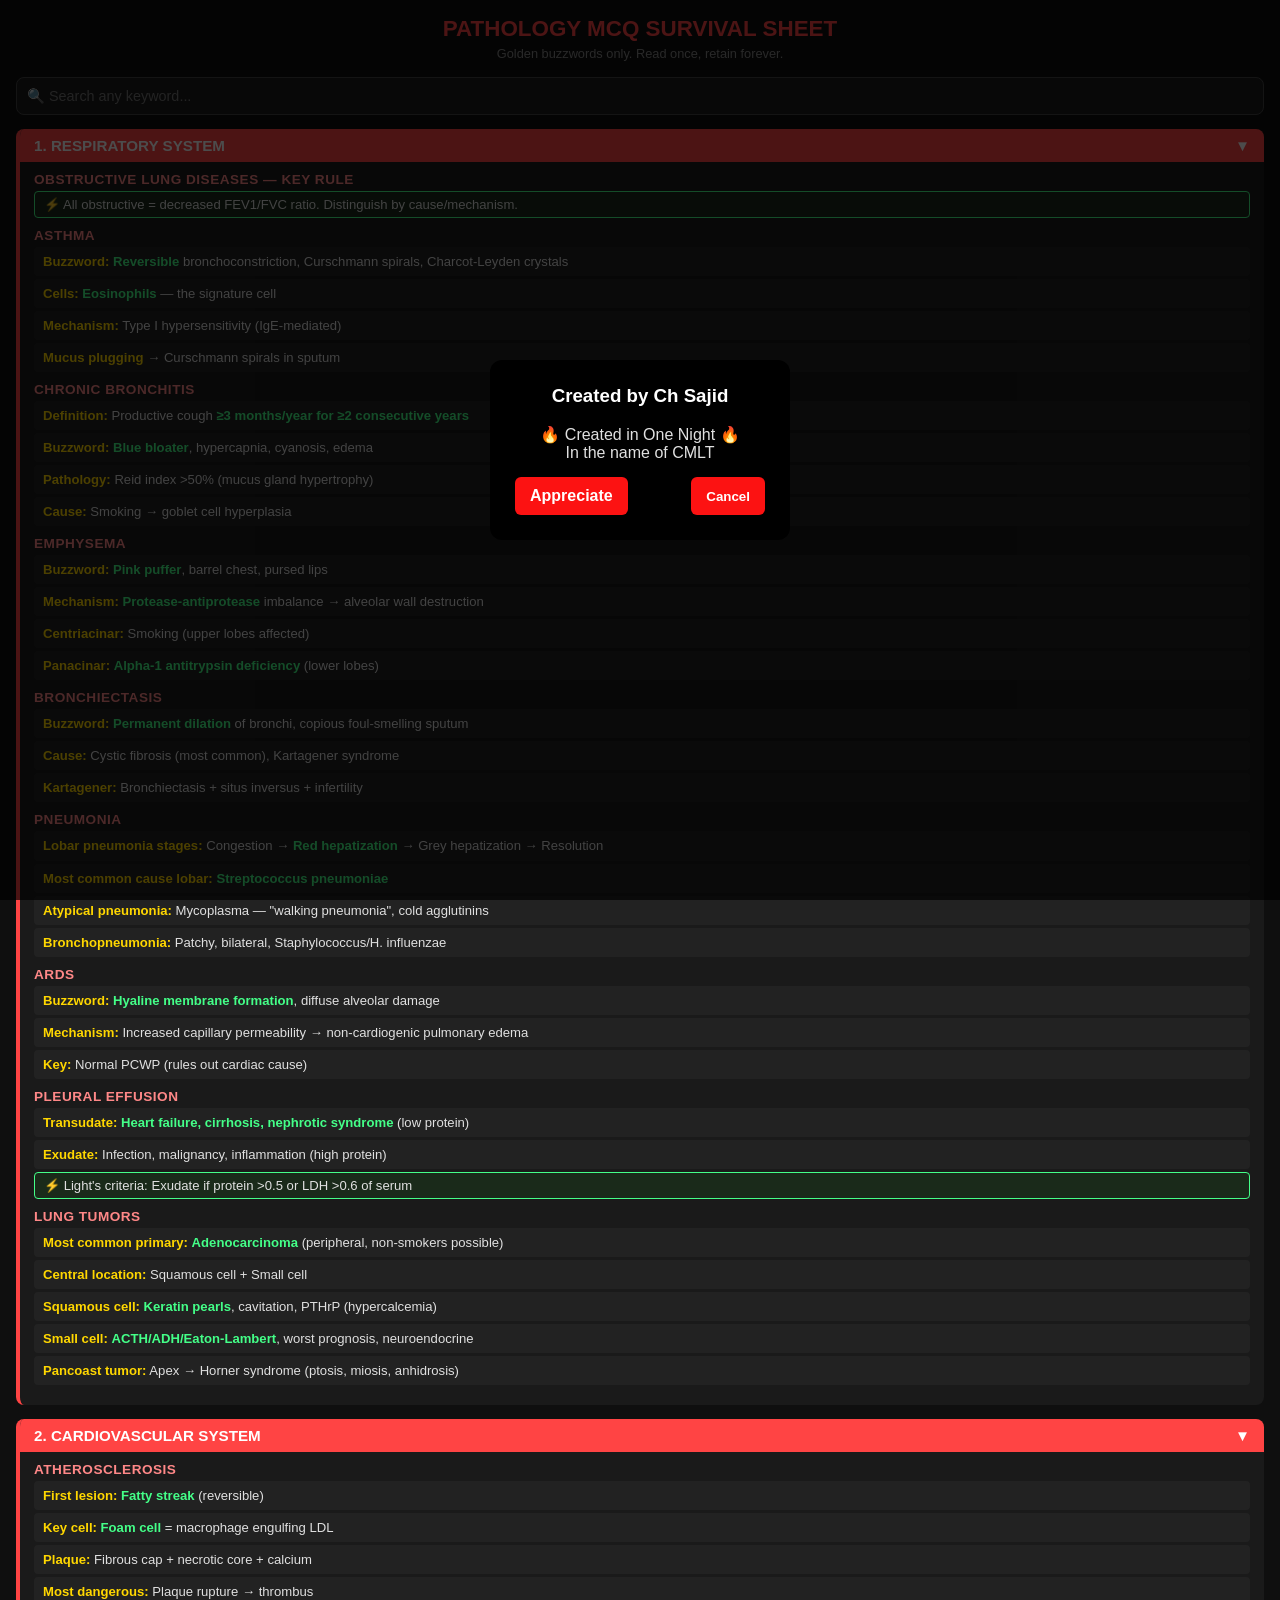
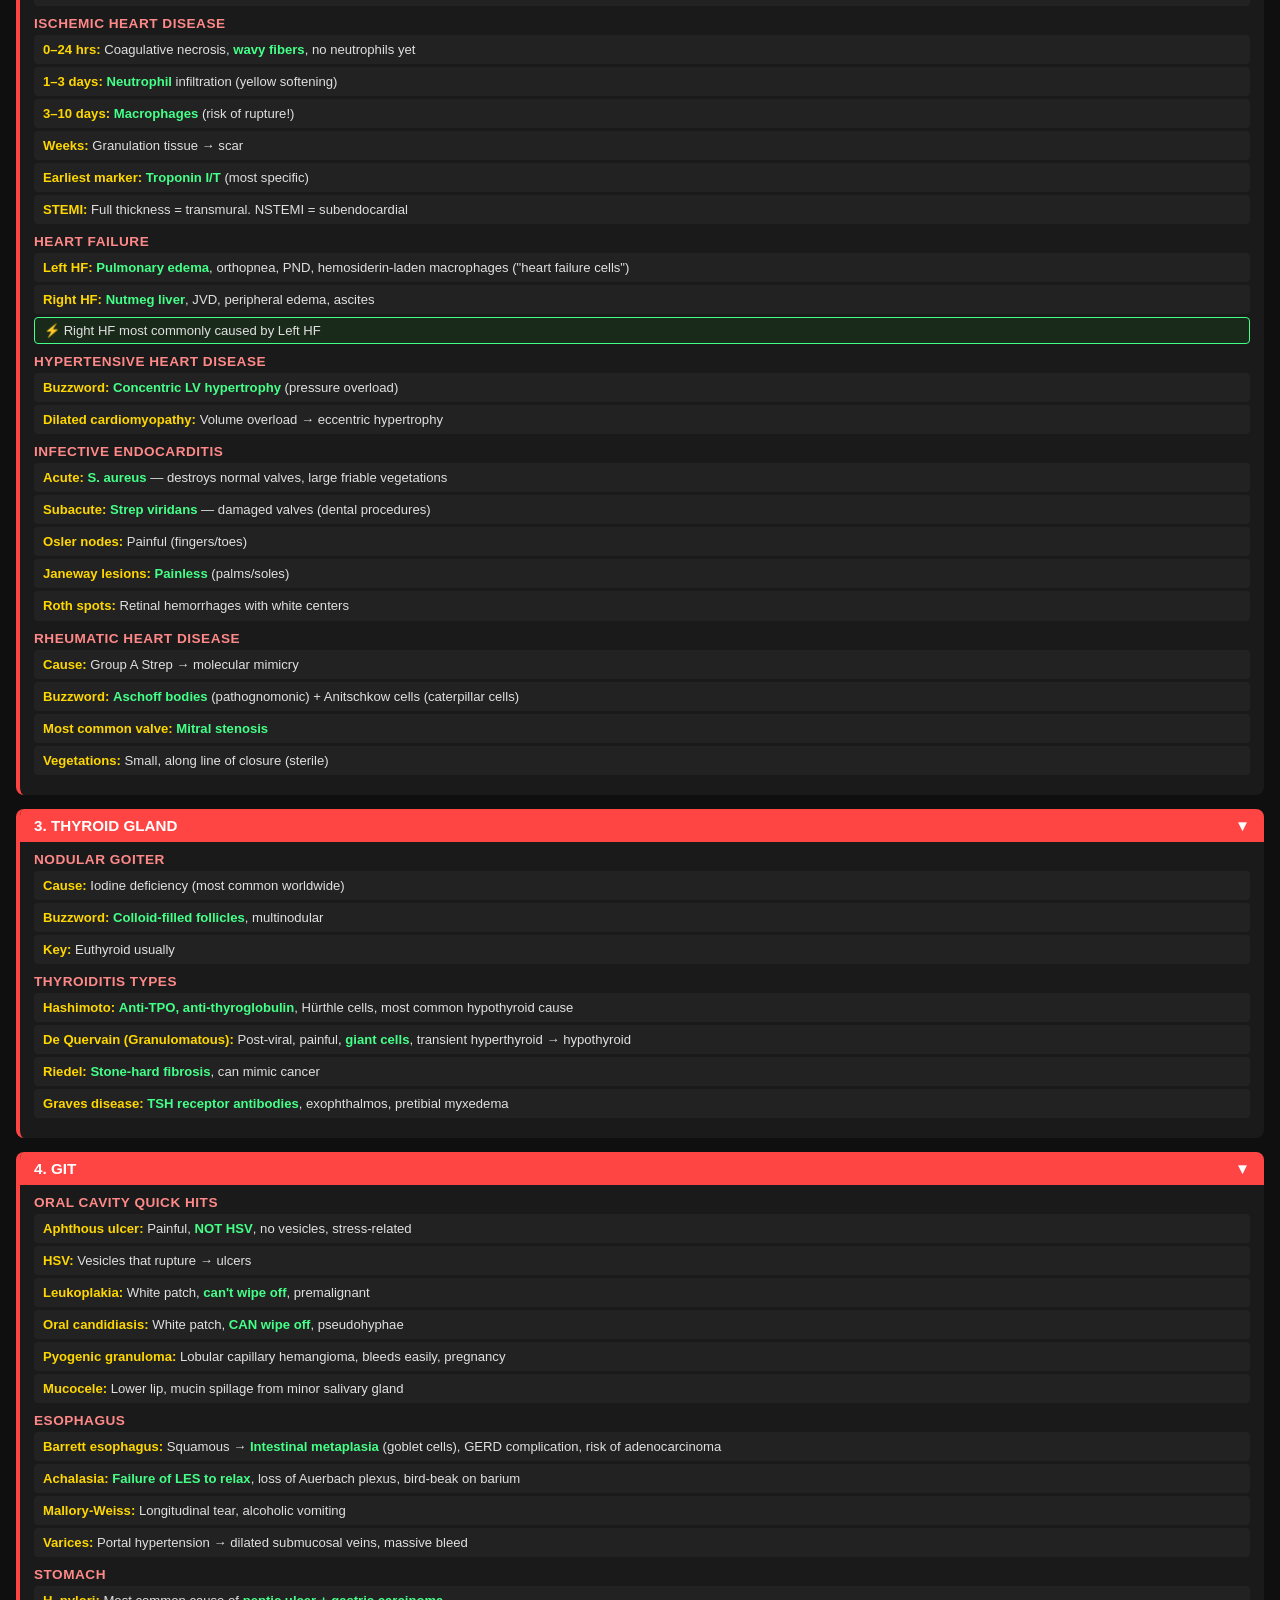
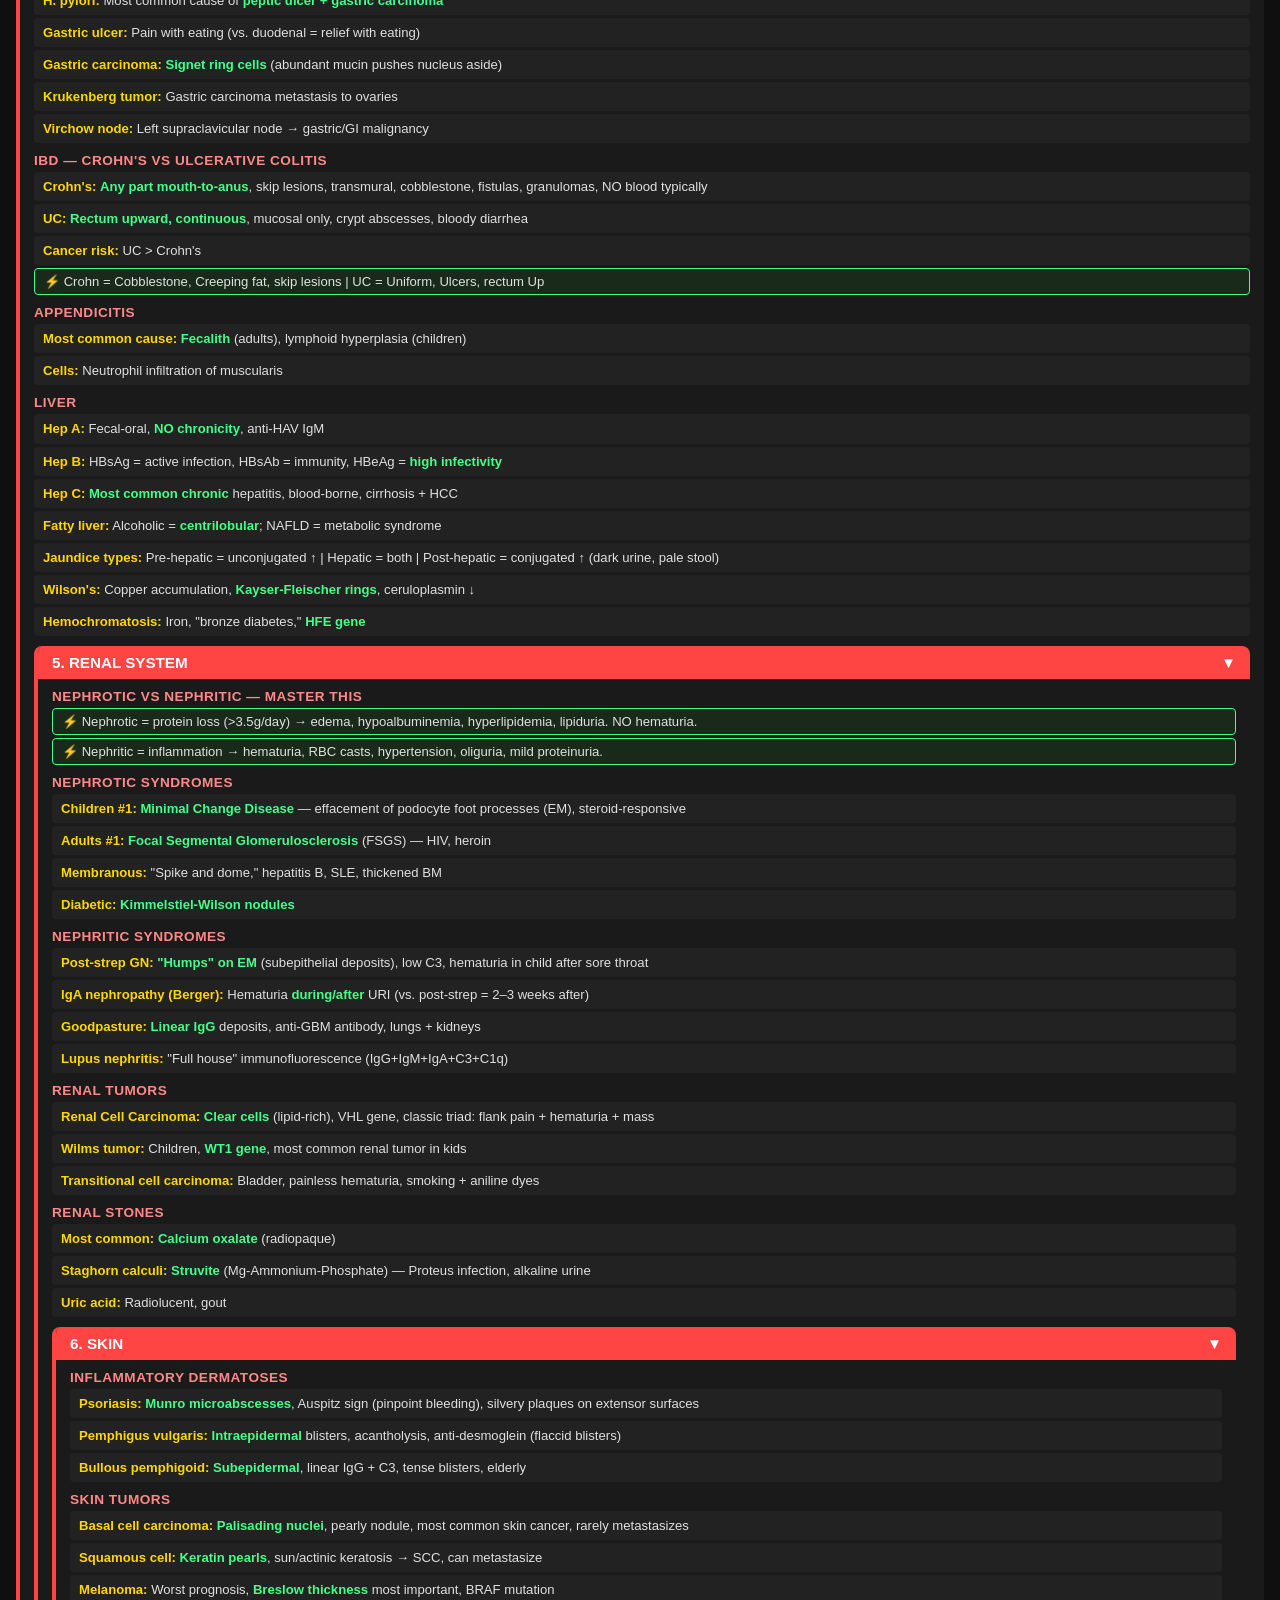
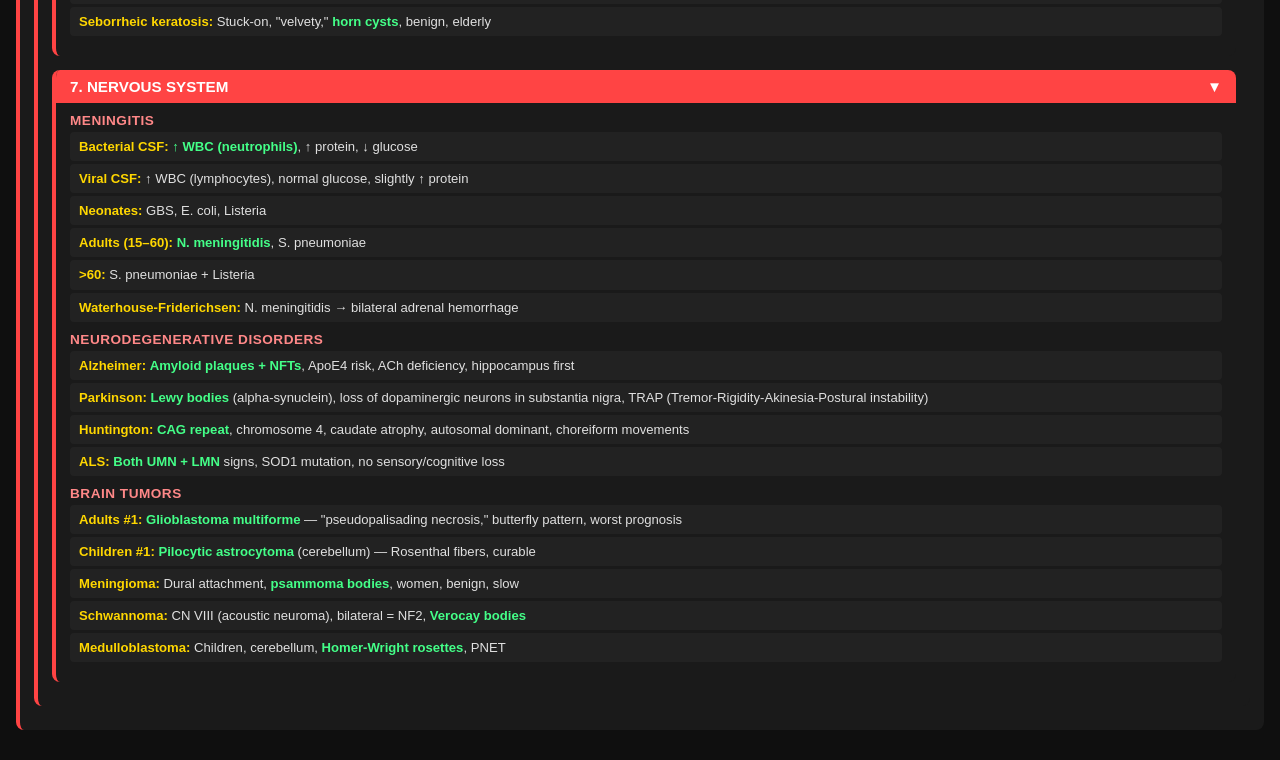
<file: index.html>
<!DOCTYPE html>
<html lang="en">
<head>
<meta charset="UTF-8">
<meta name="viewport" content="width=device-width, initial-scale=1.0">
<title>Pathology MCQ Cheat Sheet</title>
<link rel="stylesheet" href="style.css">
 
</head>
<body>

<h1> PATHOLOGY MCQ SURVIVAL SHEET</h1>
<p class="subtitle">Golden buzzwords only. Read once, retain forever.</p>

<input class="search-bar" id="searchInput" type="text" placeholder="🔍 Search any keyword...">

<div id="content">

<!-- RESPIRATORY -->
<div class="system">
  <div class="system-title">1. RESPIRATORY SYSTEM <span class="arrow">▼</span></div>
  <div class="system-content">

    <div class="topic">
      <div class="topic-name">Obstructive Lung Diseases — KEY RULE</div>
      <div class="tip">All obstructive = decreased FEV1/FVC ratio. Distinguish by cause/mechanism.</div>
    </div>

    <div class="topic">
      <div class="topic-name">Asthma</div>
      <div class="fact"><span class="keyword">Buzzword:</span> <span class="answer">Reversible</span> bronchoconstriction, Curschmann spirals, Charcot-Leyden crystals</div>
      <div class="fact"><span class="keyword">Cells:</span> <span class="answer">Eosinophils</span> — the signature cell</div>
      <div class="fact"><span class="keyword">Mechanism:</span> Type I hypersensitivity (IgE-mediated)</div>
      <div class="fact"><span class="keyword">Mucus plugging</span> → Curschmann spirals in sputum</div>
    </div>

    <div class="topic">
      <div class="topic-name">Chronic Bronchitis</div>
      <div class="fact"><span class="keyword">Definition:</span> Productive cough <span class="answer">≥3 months/year for ≥2 consecutive years</span></div>
      <div class="fact"><span class="keyword">Buzzword:</span> <span class="answer">Blue bloater</span>, hypercapnia, cyanosis, edema</div>
      <div class="fact"><span class="keyword">Pathology:</span> Reid index >50% (mucus gland hypertrophy)</div>
      <div class="fact"><span class="keyword">Cause:</span> Smoking → goblet cell hyperplasia</div>
    </div>

    <div class="topic">
      <div class="topic-name">Emphysema</div>
      <div class="fact"><span class="keyword">Buzzword:</span> <span class="answer">Pink puffer</span>, barrel chest, pursed lips</div>
      <div class="fact"><span class="keyword">Mechanism:</span> <span class="answer">Protease-antiprotease</span> imbalance → alveolar wall destruction</div>
      <div class="fact"><span class="keyword">Centriacinar:</span> Smoking (upper lobes affected)</div>
      <div class="fact"><span class="keyword">Panacinar:</span> <span class="answer">Alpha-1 antitrypsin deficiency</span> (lower lobes)</div>
    </div>

    <div class="topic">
      <div class="topic-name">Bronchiectasis</div>
      <div class="fact"><span class="keyword">Buzzword:</span> <span class="answer">Permanent dilation</span> of bronchi, copious foul-smelling sputum</div>
      <div class="fact"><span class="keyword">Cause:</span> Cystic fibrosis (most common), Kartagener syndrome</div>
      <div class="fact"><span class="keyword">Kartagener:</span> Bronchiectasis + situs inversus + infertility</div>
    </div>

    <div class="topic">
      <div class="topic-name">Pneumonia</div>
      <div class="fact"><span class="keyword">Lobar pneumonia stages:</span> Congestion → <span class="answer">Red hepatization</span> → Grey hepatization → Resolution</div>
      <div class="fact"><span class="keyword">Most common cause lobar:</span> <span class="answer">Streptococcus pneumoniae</span></div>
      <div class="fact"><span class="keyword">Atypical pneumonia:</span> Mycoplasma — "walking pneumonia", cold agglutinins</div>
      <div class="fact"><span class="keyword">Bronchopneumonia:</span> Patchy, bilateral, Staphylococcus/H. influenzae</div>
    </div>

    <div class="topic">
      <div class="topic-name">ARDS</div>
      <div class="fact"><span class="keyword">Buzzword:</span> <span class="answer">Hyaline membrane formation</span>, diffuse alveolar damage</div>
      <div class="fact"><span class="keyword">Mechanism:</span> Increased capillary permeability → non-cardiogenic pulmonary edema</div>
      <div class="fact"><span class="keyword">Key:</span> Normal PCWP (rules out cardiac cause)</div>
    </div>

    <div class="topic">
      <div class="topic-name">Pleural Effusion</div>
      <div class="fact"><span class="keyword">Transudate:</span> <span class="answer">Heart failure, cirrhosis, nephrotic syndrome</span> (low protein)</div>
      <div class="fact"><span class="keyword">Exudate:</span> Infection, malignancy, inflammation (high protein)</div>
      <div class="tip">Light's criteria: Exudate if protein >0.5 or LDH >0.6 of serum</div>
    </div>

    <div class="topic">
      <div class="topic-name">Lung Tumors</div>
      <div class="fact"><span class="keyword">Most common primary:</span> <span class="answer">Adenocarcinoma</span> (peripheral, non-smokers possible)</div>
      <div class="fact"><span class="keyword">Central location:</span> Squamous cell + Small cell</div>
      <div class="fact"><span class="keyword">Squamous cell:</span> <span class="answer">Keratin pearls</span>, cavitation, PTHrP (hypercalcemia)</div>
      <div class="fact"><span class="keyword">Small cell:</span> <span class="answer">ACTH/ADH/Eaton-Lambert</span>, worst prognosis, neuroendocrine</div>
      <div class="fact"><span class="keyword">Pancoast tumor:</span> Apex → Horner syndrome (ptosis, miosis, anhidrosis)</div>
    </div>

  </div>
</div>

<!-- CARDIOVASCULAR -->
<div class="system">
  <div class="system-title">2. CARDIOVASCULAR SYSTEM <span class="arrow">▼</span></div>
  <div class="system-content">

    <div class="topic">
      <div class="topic-name">Atherosclerosis</div>
      <div class="fact"><span class="keyword">First lesion:</span> <span class="answer">Fatty streak</span> (reversible)</div>
      <div class="fact"><span class="keyword">Key cell:</span> <span class="answer">Foam cell</span> = macrophage engulfing LDL</div>
      <div class="fact"><span class="keyword">Plaque:</span> Fibrous cap + necrotic core + calcium</div>
      <div class="fact"><span class="keyword">Most dangerous:</span> Plaque rupture → thrombus</div>
    </div>

    <div class="topic">
      <div class="topic-name">Ischemic Heart Disease</div>
      <div class="fact"><span class="keyword">0–24 hrs:</span> Coagulative necrosis, <span class="answer">wavy fibers</span>, no neutrophils yet</div>
      <div class="fact"><span class="keyword">1–3 days:</span> <span class="answer">Neutrophil</span> infiltration (yellow softening)</div>
      <div class="fact"><span class="keyword">3–10 days:</span> <span class="answer">Macrophages</span> (risk of rupture!)</div>
      <div class="fact"><span class="keyword">Weeks:</span> Granulation tissue → scar</div>
      <div class="fact"><span class="keyword">Earliest marker:</span> <span class="answer">Troponin I/T</span> (most specific)</div>
      <div class="fact"><span class="keyword">STEMI:</span> Full thickness = transmural. NSTEMI = subendocardial</div>
    </div>

    <div class="topic">
      <div class="topic-name">Heart Failure</div>
      <div class="fact"><span class="keyword">Left HF:</span> <span class="answer">Pulmonary edema</span>, orthopnea, PND, hemosiderin-laden macrophages ("heart failure cells")</div>
      <div class="fact"><span class="keyword">Right HF:</span> <span class="answer">Nutmeg liver</span>, JVD, peripheral edema, ascites</div>
      <div class="tip">Right HF most commonly caused by Left HF</div>
    </div>

    <div class="topic">
      <div class="topic-name">Hypertensive Heart Disease</div>
      <div class="fact"><span class="keyword">Buzzword:</span> <span class="answer">Concentric LV hypertrophy</span> (pressure overload)</div>
      <div class="fact"><span class="keyword">Dilated cardiomyopathy:</span> Volume overload → eccentric hypertrophy</div>
    </div>

    <div class="topic">
      <div class="topic-name">Infective Endocarditis</div>
      <div class="fact"><span class="keyword">Acute:</span> <span class="answer">S. aureus</span> — destroys normal valves, large friable vegetations</div>
      <div class="fact"><span class="keyword">Subacute:</span> <span class="answer">Strep viridans</span> — damaged valves (dental procedures)</div>
      <div class="fact"><span class="keyword">Osler nodes:</span> Painful (fingers/toes)</div>
      <div class="fact"><span class="keyword">Janeway lesions:</span> <span class="answer">Painless</span> (palms/soles)</div>
      <div class="fact"><span class="keyword">Roth spots:</span> Retinal hemorrhages with white centers</div>
    </div>

    <div class="topic">
      <div class="topic-name">Rheumatic Heart Disease</div>
      <div class="fact"><span class="keyword">Cause:</span> Group A Strep → molecular mimicry</div>
      <div class="fact"><span class="keyword">Buzzword:</span> <span class="answer">Aschoff bodies</span> (pathognomonic) + Anitschkow cells (caterpillar cells)</div>
      <div class="fact"><span class="keyword">Most common valve:</span> <span class="answer">Mitral stenosis</span></div>
      <div class="fact"><span class="keyword">Vegetations:</span> Small, along line of closure (sterile)</div>
    </div>

  </div>
</div>

<!-- THYROID -->
<div class="system">
  <div class="system-title">3. THYROID GLAND <span class="arrow">▼</span></div>
  <div class="system-content">

    <div class="topic">
      <div class="topic-name">Nodular Goiter</div>
      <div class="fact"><span class="keyword">Cause:</span> Iodine deficiency (most common worldwide)</div>
      <div class="fact"><span class="keyword">Buzzword:</span> <span class="answer">Colloid-filled follicles</span>, multinodular</div>
      <div class="fact"><span class="keyword">Key:</span> Euthyroid usually</div>
    </div>

    <div class="topic">
      <div class="topic-name">Thyroiditis Types</div>
      <div class="fact"><span class="keyword">Hashimoto:</span> <span class="answer">Anti-TPO, anti-thyroglobulin</span>, Hürthle cells, most common hypothyroid cause</div>
      <div class="fact"><span class="keyword">De Quervain (Granulomatous):</span> Post-viral, painful, <span class="answer">giant cells</span>, transient hyperthyroid → hypothyroid</div>
      <div class="fact"><span class="keyword">Riedel:</span> <span class="answer">Stone-hard fibrosis</span>, can mimic cancer</div>
      <div class="fact"><span class="keyword">Graves disease:</span> <span class="answer">TSH receptor antibodies</span>, exophthalmos, pretibial myxedema</div>
    </div>

  </div>
</div>

<!-- GIT -->
<div class="system">
  <div class="system-title">4. GIT <span class="arrow">▼</span></div>
  <div class="system-content">

    <div class="topic">
      <div class="topic-name">Oral Cavity Quick Hits</div>
      <div class="fact"><span class="keyword">Aphthous ulcer:</span> Painful, <span class="answer">NOT HSV</span>, no vesicles, stress-related</div>
      <div class="fact"><span class="keyword">HSV:</span> Vesicles that rupture → ulcers</div>
      <div class="fact"><span class="keyword">Leukoplakia:</span> White patch, <span class="answer">can't wipe off</span>, premalignant</div>
      <div class="fact"><span class="keyword">Oral candidiasis:</span> White patch, <span class="answer">CAN wipe off</span>, pseudohyphae</div>
      <div class="fact"><span class="keyword">Pyogenic granuloma:</span> Lobular capillary hemangioma, bleeds easily, pregnancy</div>
      <div class="fact"><span class="keyword">Mucocele:</span> Lower lip, mucin spillage from minor salivary gland</div>
    </div>

    <div class="topic">
      <div class="topic-name">Esophagus</div>
      <div class="fact"><span class="keyword">Barrett esophagus:</span> Squamous → <span class="answer">Intestinal metaplasia</span> (goblet cells), GERD complication, risk of adenocarcinoma</div>
      <div class="fact"><span class="keyword">Achalasia:</span> <span class="answer">Failure of LES to relax</span>, loss of Auerbach plexus, bird-beak on barium</div>
      <div class="fact"><span class="keyword">Mallory-Weiss:</span> Longitudinal tear, alcoholic vomiting</div>
      <div class="fact"><span class="keyword">Varices:</span> Portal hypertension → dilated submucosal veins, massive bleed</div>
    </div>

    <div class="topic">
      <div class="topic-name">Stomach</div>
      <div class="fact"><span class="keyword">H. pylori:</span> Most common cause of <span class="answer">peptic ulcer + gastric carcinoma</span></div>
      <div class="fact"><span class="keyword">Gastric ulcer:</span> Pain with eating (vs. duodenal = relief with eating)</div>
      <div class="fact"><span class="keyword">Gastric carcinoma:</span> <span class="answer">Signet ring cells</span> (abundant mucin pushes nucleus aside)</div>
      <div class="fact"><span class="keyword">Krukenberg tumor:</span> Gastric carcinoma metastasis to ovaries</div>
      <div class="fact"><span class="keyword">Virchow node:</span> Left supraclavicular node → gastric/GI malignancy</div>
    </div>

    <div class="topic">
      <div class="topic-name">IBD — Crohn's vs Ulcerative Colitis</div>
      <div class="fact"><span class="keyword">Crohn's:</span> <span class="answer">Any part mouth-to-anus</span>, skip lesions, transmural, cobblestone, fistulas, granulomas, NO blood typically</div>
      <div class="fact"><span class="keyword">UC:</span> <span class="answer">Rectum upward, continuous</span>, mucosal only, crypt abscesses, bloody diarrhea</div>
      <div class="fact"><span class="keyword">Cancer risk:</span> UC > Crohn's</div>
      <div class="tip">Crohn = Cobblestone, Creeping fat, skip lesions | UC = Uniform, Ulcers, rectum Up</div>
    </div>

    <div class="topic">
      <div class="topic-name">Appendicitis</div>
      <div class="fact"><span class="keyword">Most common cause:</span> <span class="answer">Fecalith</span> (adults), lymphoid hyperplasia (children)</div>
      <div class="fact"><span class="keyword">Cells:</span> Neutrophil infiltration of muscularis</div>
    </div>

    <div class="topic">
      <div class="topic-name">Liver</div>
      <div class="fact"><span class="keyword">Hep A:</span> Fecal-oral, <span class="answer">NO chronicity</span>, anti-HAV IgM</div>
      <div class="fact"><span class="keyword">Hep B:</span> HBsAg = active infection, HBsAb = immunity, HBeAg = <span class="answer">high infectivity</span></div>
      <div class="fact"><span class="keyword">Hep C:</span> <span class="answer">Most common chronic</span> hepatitis, blood-borne, cirrhosis + HCC</div>
      <div class="fact"><span class="keyword">Fatty liver:</span> Alcoholic = <span class="answer">centrilobular</span>; NAFLD = metabolic syndrome</div>
      <div class="fact"><span class="keyword">Jaundice types:</span> Pre-hepatic = unconjugated ↑ | Hepatic = both | Post-hepatic = conjugated ↑ (dark urine, pale stool)</div>
      <div class="fact"><span class="keyword">Wilson's:</span> Copper accumulation, <span class="answer">Kayser-Fleischer rings</span>, ceruloplasmin ↓</div>
      <div class="fact"><span class="keyword">Hemochromatosis:</span> Iron, "bronze diabetes," <span class="answer">HFE gene</span></div>
    </div>

  <!-- RENAL -->
<div class="system">
  <div class="system-title">5. RENAL SYSTEM <span class="arrow">▼</span></div>
  <div class="system-content">

    <div class="topic">
      <div class="topic-name">Nephrotic vs Nephritic — MASTER THIS</div>
      <div class="tip">Nephrotic = protein loss (>3.5g/day) → edema, hypoalbuminemia, hyperlipidemia, lipiduria. NO hematuria.</div>
      <div class="tip">Nephritic = inflammation → hematuria, RBC casts, hypertension, oliguria, mild proteinuria.</div>
    </div>

    <div class="topic">
      <div class="topic-name">Nephrotic Syndromes</div>
      <div class="fact"><span class="keyword">Children #1:</span> <span class="answer">Minimal Change Disease</span> — effacement of podocyte foot processes (EM), steroid-responsive</div>
      <div class="fact"><span class="keyword">Adults #1:</span> <span class="answer">Focal Segmental Glomerulosclerosis</span> (FSGS) — HIV, heroin</div>
      <div class="fact"><span class="keyword">Membranous:</span> "Spike and dome," hepatitis B, SLE, thickened BM</div>
      <div class="fact"><span class="keyword">Diabetic:</span> <span class="answer">Kimmelstiel-Wilson nodules</span></div>
    </div>

    <div class="topic">
      <div class="topic-name">Nephritic Syndromes</div>
      <div class="fact"><span class="keyword">Post-strep GN:</span> <span class="answer">"Humps" on EM</span> (subepithelial deposits), low C3, hematuria in child after sore throat</div>
      <div class="fact"><span class="keyword">IgA nephropathy (Berger):</span> Hematuria <span class="answer">during/after</span> URI (vs. post-strep = 2–3 weeks after)</div>
      <div class="fact"><span class="keyword">Goodpasture:</span> <span class="answer">Linear IgG</span> deposits, anti-GBM antibody, lungs + kidneys</div>
      <div class="fact"><span class="keyword">Lupus nephritis:</span> "Full house" immunofluorescence (IgG+IgM+IgA+C3+C1q)</div>
    </div>

    <div class="topic">
      <div class="topic-name">Renal Tumors</div>
      <div class="fact"><span class="keyword">Renal Cell Carcinoma:</span> <span class="answer">Clear cells</span> (lipid-rich), VHL gene, classic triad: flank pain + hematuria + mass</div>
      <div class="fact"><span class="keyword">Wilms tumor:</span> Children, <span class="answer">WT1 gene</span>, most common renal tumor in kids</div>
      <div class="fact"><span class="keyword">Transitional cell carcinoma:</span> Bladder, painless hematuria, smoking + aniline dyes</div>
    </div>

    <div class="topic">
      <div class="topic-name">Renal Stones</div>
      <div class="fact"><span class="keyword">Most common:</span> <span class="answer">Calcium oxalate</span> (radiopaque)</div>
      <div class="fact"><span class="keyword">Staghorn calculi:</span> <span class="answer">Struvite</span> (Mg-Ammonium-Phosphate) — Proteus infection, alkaline urine</div>
      <div class="fact"><span class="keyword">Uric acid:</span> Radiolucent, gout</div>
    </div>

  <!-- SKIN -->
<div class="system">
  <div class="system-title">6. SKIN <span class="arrow">▼</span></div>
  <div class="system-content">

    <div class="topic">
      <div class="topic-name">Inflammatory Dermatoses</div>
      <div class="fact"><span class="keyword">Psoriasis:</span> <span class="answer">Munro microabscesses</span>, Auspitz sign (pinpoint bleeding), silvery plaques on extensor surfaces</div>
      <div class="fact"><span class="keyword">Pemphigus vulgaris:</span> <span class="answer">Intraepidermal</span> blisters, acantholysis, anti-desmoglein (flaccid blisters)</div>
      <div class="fact"><span class="keyword">Bullous pemphigoid:</span> <span class="answer">Subepidermal</span>, linear IgG + C3, tense blisters, elderly</div>
    </div>

    <div class="topic">
      <div class="topic-name">Skin Tumors</div>
      <div class="fact"><span class="keyword">Basal cell carcinoma:</span> <span class="answer">Palisading nuclei</span>, pearly nodule, most common skin cancer, rarely metastasizes</div>
      <div class="fact"><span class="keyword">Squamous cell:</span> <span class="answer">Keratin pearls</span>, sun/actinic keratosis → SCC, can metastasize</div>
      <div class="fact"><span class="keyword">Melanoma:</span> Worst prognosis, <span class="answer">Breslow thickness</span> most important, BRAF mutation</div>
      <div class="fact"><span class="keyword">Seborrheic keratosis:</span> Stuck-on, "velvety," <span class="answer">horn cysts</span>, benign, elderly</div>
    </div>

  </div>
</div>
<!-- NERVOUS SYSTEM -->
<div class="system">
  <div class="system-title">7. NERVOUS SYSTEM <span class="arrow">▼</span></div>
  <div class="system-content">

    <div class="topic">
      <div class="topic-name">Meningitis</div>
      <div class="fact"><span class="keyword">Bacterial CSF:</span> <span class="answer">↑ WBC (neutrophils)</span>, ↑ protein, ↓ glucose</div>
      <div class="fact"><span class="keyword">Viral CSF:</span> ↑ WBC (lymphocytes), normal glucose, slightly ↑ protein</div>
      <div class="fact"><span class="keyword">Neonates:</span> GBS, E. coli, Listeria</div>
      <div class="fact"><span class="keyword">Adults (15–60):</span> <span class="answer">N. meningitidis</span>, S. pneumoniae</div>
      <div class="fact"><span class="keyword">>60:</span> S. pneumoniae + Listeria</div>
      <div class="fact"><span class="keyword">Waterhouse-Friderichsen:</span> N. meningitidis → bilateral adrenal hemorrhage</div>
    </div>

    <div class="topic">
      <div class="topic-name">Neurodegenerative Disorders</div>
      <div class="fact"><span class="keyword">Alzheimer:</span> <span class="answer">Amyloid plaques + NFTs</span>, ApoE4 risk, ACh deficiency, hippocampus first</div>
      <div class="fact"><span class="keyword">Parkinson:</span> <span class="answer">Lewy bodies</span> (alpha-synuclein), loss of dopaminergic neurons in substantia nigra, TRAP (Tremor-Rigidity-Akinesia-Postural instability)</div>
      <div class="fact"><span class="keyword">Huntington:</span> <span class="answer">CAG repeat</span>, chromosome 4, caudate atrophy, autosomal dominant, choreiform movements</div>
      <div class="fact"><span class="keyword">ALS:</span> <span class="answer">Both UMN + LMN</span> signs, SOD1 mutation, no sensory/cognitive loss</div>
    </div>
    <div class="topic">
      <div class="topic-name">Brain Tumors</div>
      <div class="fact"><span class="keyword">Adults #1:</span> <span class="answer">Glioblastoma multiforme</span> — "pseudopalisading necrosis," butterfly pattern, worst prognosis</div>
      <div class="fact"><span class="keyword">Children #1:</span> <span class="answer">Pilocytic astrocytoma</span> (cerebellum) — Rosenthal fibers, curable</div>
      <div class="fact"><span class="keyword">Meningioma:</span> Dural attachment, <span class="answer">psammoma bodies</span>, women, benign, slow</div>
      <div class="fact"><span class="keyword">Schwannoma:</span> CN VIII (acoustic neuroma), bilateral = NF2, <span class="answer">Verocay bodies</span></div>
      <div class="fact"><span class="keyword">Medulloblastoma:</span> Children, cerebellum, <span class="answer">Homer-Wright rosettes</span>, PNET</div>
   
 
<div id="popup" class="popup">
  <div class="popup-content">
    <h3 style="color:black;">Created by Ch Sajid</h3>
    <br>
    <p>🔥 Created in One Night 🔥 <br> In the name of CMLT</p>

    <div class="buttons">
      <a href="https://wa.me/923440513241?text=*Thanks%20Sir%20🫡%20For%20giving%20us%20precious%20Notes*" target="_blank" class="btn thanks">
        Appreciate
      </a>
      <button class="btn cancel" onclick="closePopup()">Cancel</button>
    
  
</div>
   <script src="script.js"></script>

</body>
  </html>
</file>
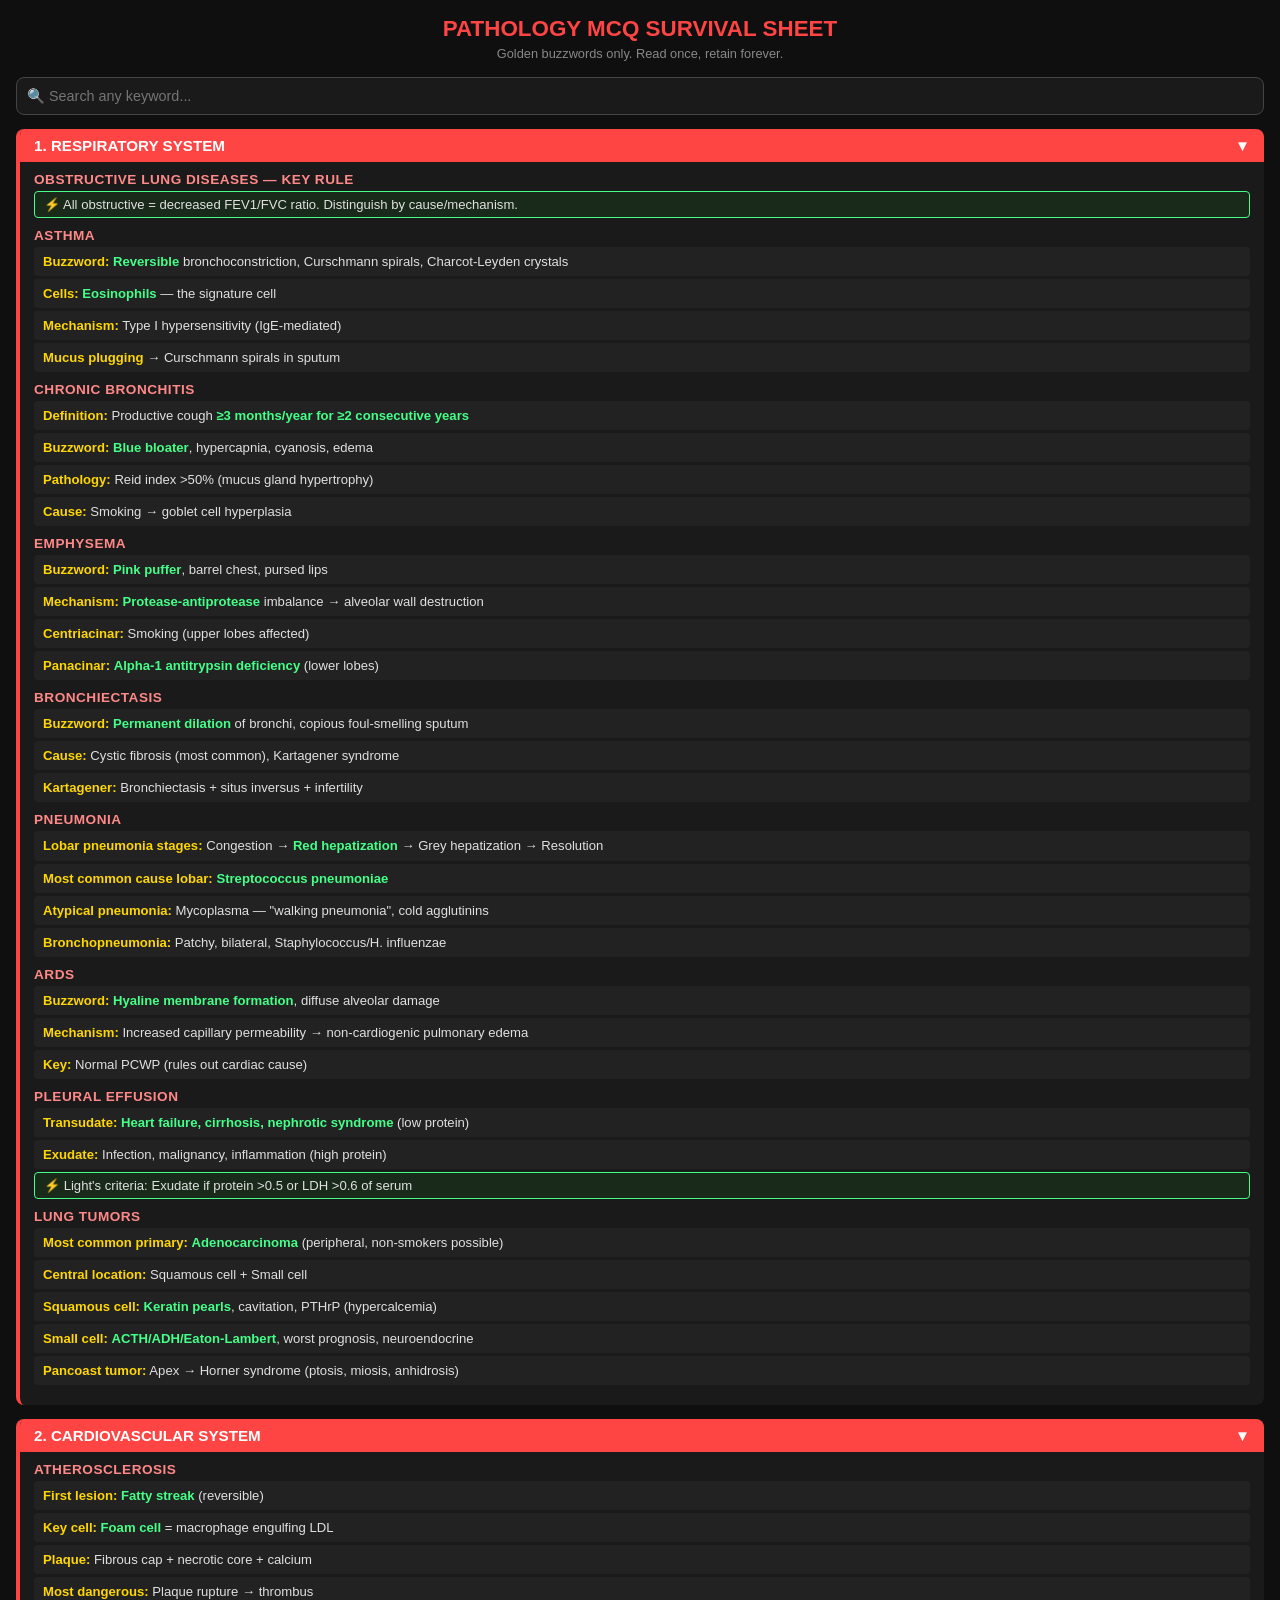
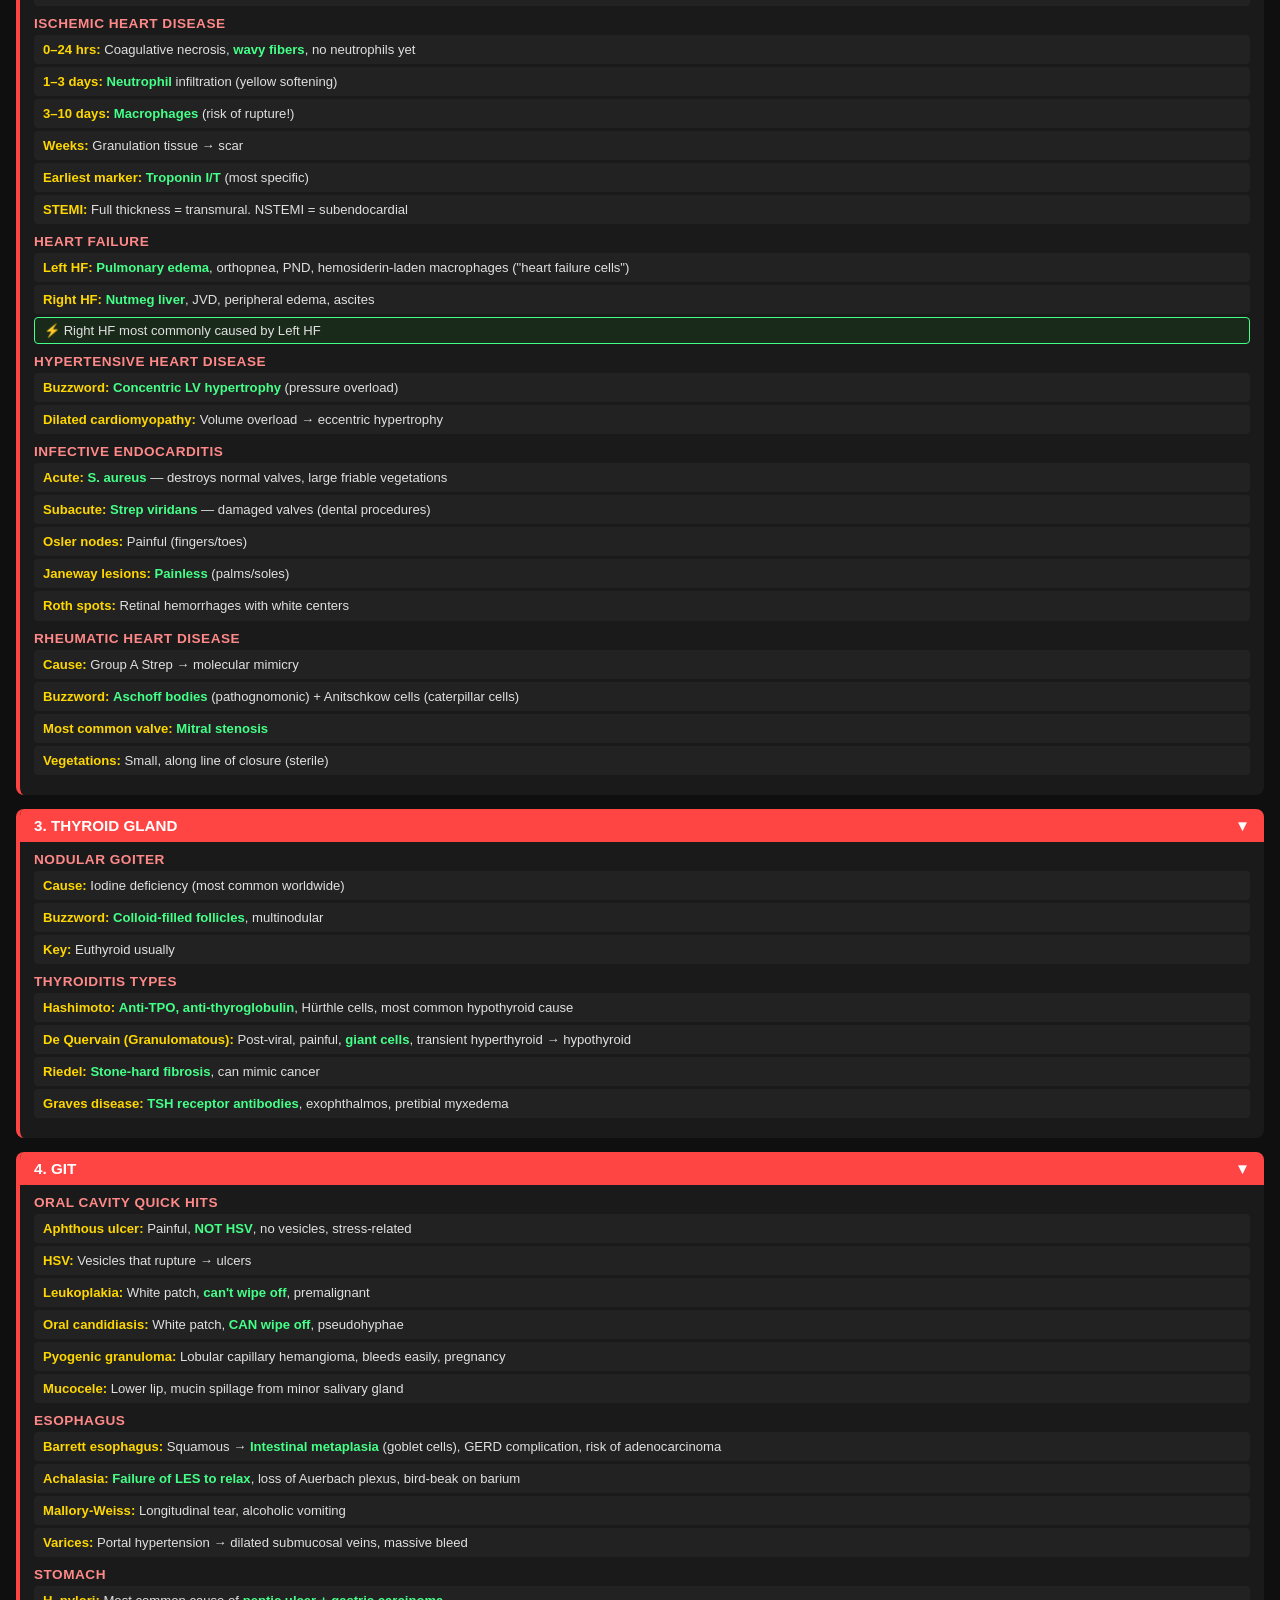
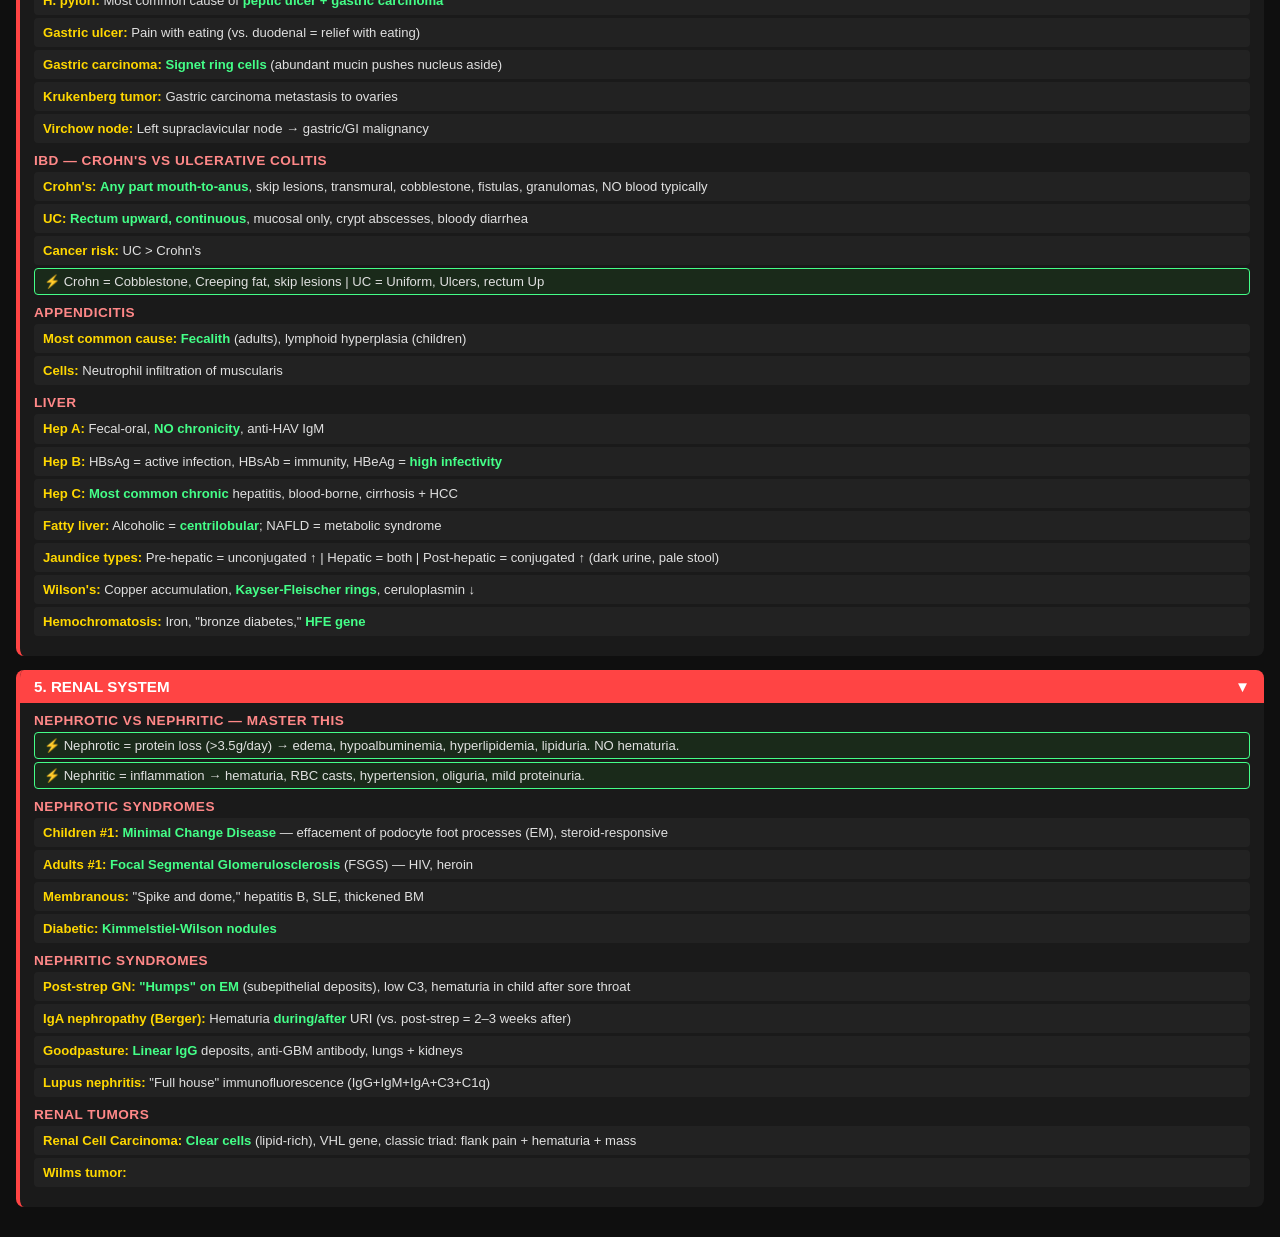
<file: patho.html>
<!DOCTYPE html>
<html lang="en">
<head>
<meta charset="UTF-8">
<meta name="viewport" content="width=device-width, initial-scale=1.0">
<title>Pathology MCQ Cheat Sheet</title>
<style>
  * { box-sizing: border-box; margin: 0; padding: 0; }
  body { font-family: 'Segoe UI', sans-serif; background: #0f0f0f; color: #e0e0e0; padding: 16px; }
  h1 { text-align: center; color: #ff4444; font-size: 1.4em; margin-bottom: 4px; }
  .subtitle { text-align: center; color: #888; font-size: 0.8em; margin-bottom: 16px; }
  .system { background: #1a1a1a; border-left: 4px solid #ff4444; border-radius: 8px; margin-bottom: 14px; overflow: hidden; }
  .system-title { background: #ff4444; color: white; padding: 8px 14px; font-weight: bold; font-size: 0.95em; cursor: pointer; display: flex; justify-content: space-between; align-items: center; }
  .system-title:hover { background: #cc3333; }
  .system-content { padding: 10px 14px; }
  .topic { margin-bottom: 10px; }
  .topic-name { color: #ff8888; font-weight: bold; font-size: 0.85em; margin-bottom: 4px; text-transform: uppercase; letter-spacing: 0.5px; }
  .fact { background: #222; border-radius: 4px; padding: 5px 9px; margin-bottom: 3px; font-size: 0.82em; line-height: 1.45; }
  .fact .keyword { color: #ffd700; font-weight: bold; }
  .fact .answer { color: #44ff88; font-weight: bold; }
  .tip { background: #1a2a1a; border: 1px solid #44ff88; border-radius: 4px; padding: 5px 9px; margin-bottom: 3px; font-size: 0.82em; }
  .tip::before { content: "⚡ "; color: #44ff88; }
  .hidden { display: none; }
  .arrow { transition: transform 0.2s; }
  .arrow.open { transform: rotate(180deg); }
  .search-bar { width: 100%; padding: 10px; border-radius: 8px; border: 1px solid #444; background: #1a1a1a; color: white; font-size: 0.9em; margin-bottom: 14px; }
  .search-bar:focus { outline: none; border-color: #ff4444; }
  .tag { display: inline-block; background: #2a1a1a; color: #ff8888; border-radius: 3px; padding: 1px 5px; font-size: 0.75em; margin-right: 3px; }
  
  
  
  .popup {
  display: none;
  position: fixed;
  top: 0;
  left: 0;
  width: 100%;
  height: 100%;
  background: rgba(0,0,0,0.7);
  justify-content: center;
  align-items: center;
  z-index: 9999;
}

.popup-content {
  background: #000000;
  padding: 25px;
  border-radius: 12px;
  text-align: center;
  width: 300px;
}

.buttons {
  margin-top: 15px;
  display: flex;
  justify-content: space-between;
}

.btn {
  padding: 10px 15px;
  border: none;
  border-radius: 6px;
  cursor: pointer;
  text-decoration: none;
  font-weight: bold;
}

.thanks {
  background: #fc1212;
  color: white;
}

.popup-content h3 {
  color: white !important;
}


.cancel {
  background: #fc1212;
  color: white;
}
</style>
</head>
<body>

<h1> PATHOLOGY MCQ SURVIVAL SHEET</h1>
<p class="subtitle">Golden buzzwords only. Read once, retain forever.</p>

<input class="search-bar" id="searchInput" type="text" placeholder="🔍 Search any keyword...">

<div id="content">

<!-- RESPIRATORY -->
<div class="system">
  <div class="system-title">1. RESPIRATORY SYSTEM <span class="arrow">▼</span></div>
  <div class="system-content">

    <div class="topic">
      <div class="topic-name">Obstructive Lung Diseases — KEY RULE</div>
      <div class="tip">All obstructive = decreased FEV1/FVC ratio. Distinguish by cause/mechanism.</div>
    </div>

    <div class="topic">
      <div class="topic-name">Asthma</div>
      <div class="fact"><span class="keyword">Buzzword:</span> <span class="answer">Reversible</span> bronchoconstriction, Curschmann spirals, Charcot-Leyden crystals</div>
      <div class="fact"><span class="keyword">Cells:</span> <span class="answer">Eosinophils</span> — the signature cell</div>
      <div class="fact"><span class="keyword">Mechanism:</span> Type I hypersensitivity (IgE-mediated)</div>
      <div class="fact"><span class="keyword">Mucus plugging</span> → Curschmann spirals in sputum</div>
    </div>

    <div class="topic">
      <div class="topic-name">Chronic Bronchitis</div>
      <div class="fact"><span class="keyword">Definition:</span> Productive cough <span class="answer">≥3 months/year for ≥2 consecutive years</span></div>
      <div class="fact"><span class="keyword">Buzzword:</span> <span class="answer">Blue bloater</span>, hypercapnia, cyanosis, edema</div>
      <div class="fact"><span class="keyword">Pathology:</span> Reid index >50% (mucus gland hypertrophy)</div>
      <div class="fact"><span class="keyword">Cause:</span> Smoking → goblet cell hyperplasia</div>
    </div>

    <div class="topic">
      <div class="topic-name">Emphysema</div>
      <div class="fact"><span class="keyword">Buzzword:</span> <span class="answer">Pink puffer</span>, barrel chest, pursed lips</div>
      <div class="fact"><span class="keyword">Mechanism:</span> <span class="answer">Protease-antiprotease</span> imbalance → alveolar wall destruction</div>
      <div class="fact"><span class="keyword">Centriacinar:</span> Smoking (upper lobes affected)</div>
      <div class="fact"><span class="keyword">Panacinar:</span> <span class="answer">Alpha-1 antitrypsin deficiency</span> (lower lobes)</div>
    </div>

    <div class="topic">
      <div class="topic-name">Bronchiectasis</div>
      <div class="fact"><span class="keyword">Buzzword:</span> <span class="answer">Permanent dilation</span> of bronchi, copious foul-smelling sputum</div>
      <div class="fact"><span class="keyword">Cause:</span> Cystic fibrosis (most common), Kartagener syndrome</div>
      <div class="fact"><span class="keyword">Kartagener:</span> Bronchiectasis + situs inversus + infertility</div>
    </div>

    <div class="topic">
      <div class="topic-name">Pneumonia</div>
      <div class="fact"><span class="keyword">Lobar pneumonia stages:</span> Congestion → <span class="answer">Red hepatization</span> → Grey hepatization → Resolution</div>
      <div class="fact"><span class="keyword">Most common cause lobar:</span> <span class="answer">Streptococcus pneumoniae</span></div>
      <div class="fact"><span class="keyword">Atypical pneumonia:</span> Mycoplasma — "walking pneumonia", cold agglutinins</div>
      <div class="fact"><span class="keyword">Bronchopneumonia:</span> Patchy, bilateral, Staphylococcus/H. influenzae</div>
    </div>

    <div class="topic">
      <div class="topic-name">ARDS</div>
      <div class="fact"><span class="keyword">Buzzword:</span> <span class="answer">Hyaline membrane formation</span>, diffuse alveolar damage</div>
      <div class="fact"><span class="keyword">Mechanism:</span> Increased capillary permeability → non-cardiogenic pulmonary edema</div>
      <div class="fact"><span class="keyword">Key:</span> Normal PCWP (rules out cardiac cause)</div>
    </div>

    <div class="topic">
      <div class="topic-name">Pleural Effusion</div>
      <div class="fact"><span class="keyword">Transudate:</span> <span class="answer">Heart failure, cirrhosis, nephrotic syndrome</span> (low protein)</div>
      <div class="fact"><span class="keyword">Exudate:</span> Infection, malignancy, inflammation (high protein)</div>
      <div class="tip">Light's criteria: Exudate if protein >0.5 or LDH >0.6 of serum</div>
    </div>

    <div class="topic">
      <div class="topic-name">Lung Tumors</div>
      <div class="fact"><span class="keyword">Most common primary:</span> <span class="answer">Adenocarcinoma</span> (peripheral, non-smokers possible)</div>
      <div class="fact"><span class="keyword">Central location:</span> Squamous cell + Small cell</div>
      <div class="fact"><span class="keyword">Squamous cell:</span> <span class="answer">Keratin pearls</span>, cavitation, PTHrP (hypercalcemia)</div>
      <div class="fact"><span class="keyword">Small cell:</span> <span class="answer">ACTH/ADH/Eaton-Lambert</span>, worst prognosis, neuroendocrine</div>
      <div class="fact"><span class="keyword">Pancoast tumor:</span> Apex → Horner syndrome (ptosis, miosis, anhidrosis)</div>
    </div>

  </div>
</div>

<!-- CARDIOVASCULAR -->
<div class="system">
  <div class="system-title">2. CARDIOVASCULAR SYSTEM <span class="arrow">▼</span></div>
  <div class="system-content">

    <div class="topic">
      <div class="topic-name">Atherosclerosis</div>
      <div class="fact"><span class="keyword">First lesion:</span> <span class="answer">Fatty streak</span> (reversible)</div>
      <div class="fact"><span class="keyword">Key cell:</span> <span class="answer">Foam cell</span> = macrophage engulfing LDL</div>
      <div class="fact"><span class="keyword">Plaque:</span> Fibrous cap + necrotic core + calcium</div>
      <div class="fact"><span class="keyword">Most dangerous:</span> Plaque rupture → thrombus</div>
    </div>

    <div class="topic">
      <div class="topic-name">Ischemic Heart Disease</div>
      <div class="fact"><span class="keyword">0–24 hrs:</span> Coagulative necrosis, <span class="answer">wavy fibers</span>, no neutrophils yet</div>
      <div class="fact"><span class="keyword">1–3 days:</span> <span class="answer">Neutrophil</span> infiltration (yellow softening)</div>
      <div class="fact"><span class="keyword">3–10 days:</span> <span class="answer">Macrophages</span> (risk of rupture!)</div>
      <div class="fact"><span class="keyword">Weeks:</span> Granulation tissue → scar</div>
      <div class="fact"><span class="keyword">Earliest marker:</span> <span class="answer">Troponin I/T</span> (most specific)</div>
      <div class="fact"><span class="keyword">STEMI:</span> Full thickness = transmural. NSTEMI = subendocardial</div>
    </div>

    <div class="topic">
      <div class="topic-name">Heart Failure</div>
      <div class="fact"><span class="keyword">Left HF:</span> <span class="answer">Pulmonary edema</span>, orthopnea, PND, hemosiderin-laden macrophages ("heart failure cells")</div>
      <div class="fact"><span class="keyword">Right HF:</span> <span class="answer">Nutmeg liver</span>, JVD, peripheral edema, ascites</div>
      <div class="tip">Right HF most commonly caused by Left HF</div>
    </div>

    <div class="topic">
      <div class="topic-name">Hypertensive Heart Disease</div>
      <div class="fact"><span class="keyword">Buzzword:</span> <span class="answer">Concentric LV hypertrophy</span> (pressure overload)</div>
      <div class="fact"><span class="keyword">Dilated cardiomyopathy:</span> Volume overload → eccentric hypertrophy</div>
    </div>

    <div class="topic">
      <div class="topic-name">Infective Endocarditis</div>
      <div class="fact"><span class="keyword">Acute:</span> <span class="answer">S. aureus</span> — destroys normal valves, large friable vegetations</div>
      <div class="fact"><span class="keyword">Subacute:</span> <span class="answer">Strep viridans</span> — damaged valves (dental procedures)</div>
      <div class="fact"><span class="keyword">Osler nodes:</span> Painful (fingers/toes)</div>
      <div class="fact"><span class="keyword">Janeway lesions:</span> <span class="answer">Painless</span> (palms/soles)</div>
      <div class="fact"><span class="keyword">Roth spots:</span> Retinal hemorrhages with white centers</div>
    </div>

    <div class="topic">
      <div class="topic-name">Rheumatic Heart Disease</div>
      <div class="fact"><span class="keyword">Cause:</span> Group A Strep → molecular mimicry</div>
      <div class="fact"><span class="keyword">Buzzword:</span> <span class="answer">Aschoff bodies</span> (pathognomonic) + Anitschkow cells (caterpillar cells)</div>
      <div class="fact"><span class="keyword">Most common valve:</span> <span class="answer">Mitral stenosis</span></div>
      <div class="fact"><span class="keyword">Vegetations:</span> Small, along line of closure (sterile)</div>
    </div>

  </div>
</div>

<!-- THYROID -->
<div class="system">
  <div class="system-title">3. THYROID GLAND <span class="arrow">▼</span></div>
  <div class="system-content">

    <div class="topic">
      <div class="topic-name">Nodular Goiter</div>
      <div class="fact"><span class="keyword">Cause:</span> Iodine deficiency (most common worldwide)</div>
      <div class="fact"><span class="keyword">Buzzword:</span> <span class="answer">Colloid-filled follicles</span>, multinodular</div>
      <div class="fact"><span class="keyword">Key:</span> Euthyroid usually</div>
    </div>

    <div class="topic">
      <div class="topic-name">Thyroiditis Types</div>
      <div class="fact"><span class="keyword">Hashimoto:</span> <span class="answer">Anti-TPO, anti-thyroglobulin</span>, Hürthle cells, most common hypothyroid cause</div>
      <div class="fact"><span class="keyword">De Quervain (Granulomatous):</span> Post-viral, painful, <span class="answer">giant cells</span>, transient hyperthyroid → hypothyroid</div>
      <div class="fact"><span class="keyword">Riedel:</span> <span class="answer">Stone-hard fibrosis</span>, can mimic cancer</div>
      <div class="fact"><span class="keyword">Graves disease:</span> <span class="answer">TSH receptor antibodies</span>, exophthalmos, pretibial myxedema</div>
    </div>

  </div>
</div>

<!-- GIT -->
<div class="system">
  <div class="system-title">4. GIT <span class="arrow">▼</span></div>
  <div class="system-content">

    <div class="topic">
      <div class="topic-name">Oral Cavity Quick Hits</div>
      <div class="fact"><span class="keyword">Aphthous ulcer:</span> Painful, <span class="answer">NOT HSV</span>, no vesicles, stress-related</div>
      <div class="fact"><span class="keyword">HSV:</span> Vesicles that rupture → ulcers</div>
      <div class="fact"><span class="keyword">Leukoplakia:</span> White patch, <span class="answer">can't wipe off</span>, premalignant</div>
      <div class="fact"><span class="keyword">Oral candidiasis:</span> White patch, <span class="answer">CAN wipe off</span>, pseudohyphae</div>
      <div class="fact"><span class="keyword">Pyogenic granuloma:</span> Lobular capillary hemangioma, bleeds easily, pregnancy</div>
      <div class="fact"><span class="keyword">Mucocele:</span> Lower lip, mucin spillage from minor salivary gland</div>
    </div>

    <div class="topic">
      <div class="topic-name">Esophagus</div>
      <div class="fact"><span class="keyword">Barrett esophagus:</span> Squamous → <span class="answer">Intestinal metaplasia</span> (goblet cells), GERD complication, risk of adenocarcinoma</div>
      <div class="fact"><span class="keyword">Achalasia:</span> <span class="answer">Failure of LES to relax</span>, loss of Auerbach plexus, bird-beak on barium</div>
      <div class="fact"><span class="keyword">Mallory-Weiss:</span> Longitudinal tear, alcoholic vomiting</div>
      <div class="fact"><span class="keyword">Varices:</span> Portal hypertension → dilated submucosal veins, massive bleed</div>
    </div>

    <div class="topic">
      <div class="topic-name">Stomach</div>
      <div class="fact"><span class="keyword">H. pylori:</span> Most common cause of <span class="answer">peptic ulcer + gastric carcinoma</span></div>
      <div class="fact"><span class="keyword">Gastric ulcer:</span> Pain with eating (vs. duodenal = relief with eating)</div>
      <div class="fact"><span class="keyword">Gastric carcinoma:</span> <span class="answer">Signet ring cells</span> (abundant mucin pushes nucleus aside)</div>
      <div class="fact"><span class="keyword">Krukenberg tumor:</span> Gastric carcinoma metastasis to ovaries</div>
      <div class="fact"><span class="keyword">Virchow node:</span> Left supraclavicular node → gastric/GI malignancy</div>
    </div>

    <div class="topic">
      <div class="topic-name">IBD — Crohn's vs Ulcerative Colitis</div>
      <div class="fact"><span class="keyword">Crohn's:</span> <span class="answer">Any part mouth-to-anus</span>, skip lesions, transmural, cobblestone, fistulas, granulomas, NO blood typically</div>
      <div class="fact"><span class="keyword">UC:</span> <span class="answer">Rectum upward, continuous</span>, mucosal only, crypt abscesses, bloody diarrhea</div>
      <div class="fact"><span class="keyword">Cancer risk:</span> UC > Crohn's</div>
      <div class="tip">Crohn = Cobblestone, Creeping fat, skip lesions | UC = Uniform, Ulcers, rectum Up</div>
    </div>

    <div class="topic">
      <div class="topic-name">Appendicitis</div>
      <div class="fact"><span class="keyword">Most common cause:</span> <span class="answer">Fecalith</span> (adults), lymphoid hyperplasia (children)</div>
      <div class="fact"><span class="keyword">Cells:</span> Neutrophil infiltration of muscularis</div>
    </div>

    <div class="topic">
      <div class="topic-name">Liver</div>
      <div class="fact"><span class="keyword">Hep A:</span> Fecal-oral, <span class="answer">NO chronicity</span>, anti-HAV IgM</div>
      <div class="fact"><span class="keyword">Hep B:</span> HBsAg = active infection, HBsAb = immunity, HBeAg = <span class="answer">high infectivity</span></div>
      <div class="fact"><span class="keyword">Hep C:</span> <span class="answer">Most common chronic</span> hepatitis, blood-borne, cirrhosis + HCC</div>
      <div class="fact"><span class="keyword">Fatty liver:</span> Alcoholic = <span class="answer">centrilobular</span>; NAFLD = metabolic syndrome</div>
      <div class="fact"><span class="keyword">Jaundice types:</span> Pre-hepatic = unconjugated ↑ | Hepatic = both | Post-hepatic = conjugated ↑ (dark urine, pale stool)</div>
      <div class="fact"><span class="keyword">Wilson's:</span> Copper accumulation, <span class="answer">Kayser-Fleischer rings</span>, ceruloplasmin ↓</div>
      <div class="fact"><span class="keyword">Hemochromatosis:</span> Iron, "bronze diabetes," <span class="answer">HFE gene</span></div>
    </div>

  </div>
</div>

<!-- RENAL -->
<div class="system">
  <div class="system-title">5. RENAL SYSTEM <span class="arrow">▼</span></div>
  <div class="system-content">

    <div class="topic">
      <div class="topic-name">Nephrotic vs Nephritic — MASTER THIS</div>
      <div class="tip">Nephrotic = protein loss (>3.5g/day) → edema, hypoalbuminemia, hyperlipidemia, lipiduria. NO hematuria.</div>
      <div class="tip">Nephritic = inflammation → hematuria, RBC casts, hypertension, oliguria, mild proteinuria.</div>
    </div>

    <div class="topic">
      <div class="topic-name">Nephrotic Syndromes</div>
      <div class="fact"><span class="keyword">Children #1:</span> <span class="answer">Minimal Change Disease</span> — effacement of podocyte foot processes (EM), steroid-responsive</div>
      <div class="fact"><span class="keyword">Adults #1:</span> <span class="answer">Focal Segmental Glomerulosclerosis</span> (FSGS) — HIV, heroin</div>
      <div class="fact"><span class="keyword">Membranous:</span> "Spike and dome," hepatitis B, SLE, thickened BM</div>
      <div class="fact"><span class="keyword">Diabetic:</span> <span class="answer">Kimmelstiel-Wilson nodules</span></div>
    </div>

    <div class="topic">
      <div class="topic-name">Nephritic Syndromes</div>
      <div class="fact"><span class="keyword">Post-strep GN:</span> <span class="answer">"Humps" on EM</span> (subepithelial deposits), low C3, hematuria in child after sore throat</div>
      <div class="fact"><span class="keyword">IgA nephropathy (Berger):</span> Hematuria <span class="answer">during/after</span> URI (vs. post-strep = 2–3 weeks after)</div>
      <div class="fact"><span class="keyword">Goodpasture:</span> <span class="answer">Linear IgG</span> deposits, anti-GBM antibody, lungs + kidneys</div>
      <div class="fact"><span class="keyword">Lupus nephritis:</span> "Full house" immunofluorescence (IgG+IgM+IgA+C3+C1q)</div>
    </div>

    <div class="topic">
      <div class="topic-name">Renal Tumors</div>
      <div class="fact"><span class="keyword">Renal Cell Carcinoma:</span> <span class="answer">Clear cells</span> (lipid-rich), VHL gene, classic triad: flank pain + hematuria + mass</div>
      <div class="fact"><span class="keyword">Wilms tumor:</sp
</file>
<file: style.css>
* { box-sizing: border-box; margin: 0; padding: 0; }
  body { font-family: 'Segoe UI', sans-serif; background: #0f0f0f; color: #e0e0e0; padding: 16px; }
  h1 { text-align: center; color: #ff4444; font-size: 1.4em; margin-bottom: 4px; }
  .subtitle { text-align: center; color: #888; font-size: 0.8em; margin-bottom: 16px; }
  .system { background: #1a1a1a; border-left: 4px solid #ff4444; border-radius: 8px; margin-bottom: 14px; overflow: hidden; }
  .system-title { background: #ff4444; color: white; padding: 8px 14px; font-weight: bold; font-size: 0.95em; cursor: pointer; display: flex; justify-content: space-between; align-items: center; }
  .system-title:hover { background: #cc3333; }
  .system-content { padding: 10px 14px; }
  .topic { margin-bottom: 10px; }
  .topic-name { color: #ff8888; font-weight: bold; font-size: 0.85em; margin-bottom: 4px; text-transform: uppercase; letter-spacing: 0.5px; }
  .fact { background: #222; border-radius: 4px; padding: 5px 9px; margin-bottom: 3px; font-size: 0.82em; line-height: 1.45; }
  .fact .keyword { color: #ffd700; font-weight: bold; }
  .fact .answer { color: #44ff88; font-weight: bold; }
  .tip { background: #1a2a1a; border: 1px solid #44ff88; border-radius: 4px; padding: 5px 9px; margin-bottom: 3px; font-size: 0.82em; }
  .tip::before { content: "⚡ "; color: #44ff88; }
  .hidden { display: none; }
  .arrow { transition: transform 0.2s; }
  .arrow.open { transform: rotate(180deg); }
  .search-bar { width: 100%; padding: 10px; border-radius: 8px; border: 1px solid #444; background: #1a1a1a; color: white; font-size: 0.9em; margin-bottom: 14px; }
  .search-bar:focus { outline: none; border-color: #ff4444; }
  .tag { display: inline-block; background: #2a1a1a; color: #ff8888; border-radius: 3px; padding: 1px 5px; font-size: 0.75em; margin-right: 3px; }
  
  
  
  .popup {
  display: none;
  position: fixed;
  top: 0;
  left: 0;
  width: 100%;
  height: 100%;
  background: rgba(0,0,0,0.7);
  justify-content: center;
  align-items: center;
  z-index: 9999;
}

.popup-content {
  background: #000000;
  padding: 25px;
  border-radius: 12px;
  text-align: center;
  width: 300px;
}

.buttons {
  margin-top: 15px;
  display: flex;
  justify-content: space-between;
}

.btn {
  padding: 10px 15px;
  border: none;
  border-radius: 6px;
  cursor: pointer;
  text-decoration: none;
  font-weight: bold;
}

.thanks {
  background: #fc1212;
  color: white;
}

.popup-content h3 {
  color: white !important;
}


.cancel {
  background: #fc1212;
  color: white;
  }
</file>
